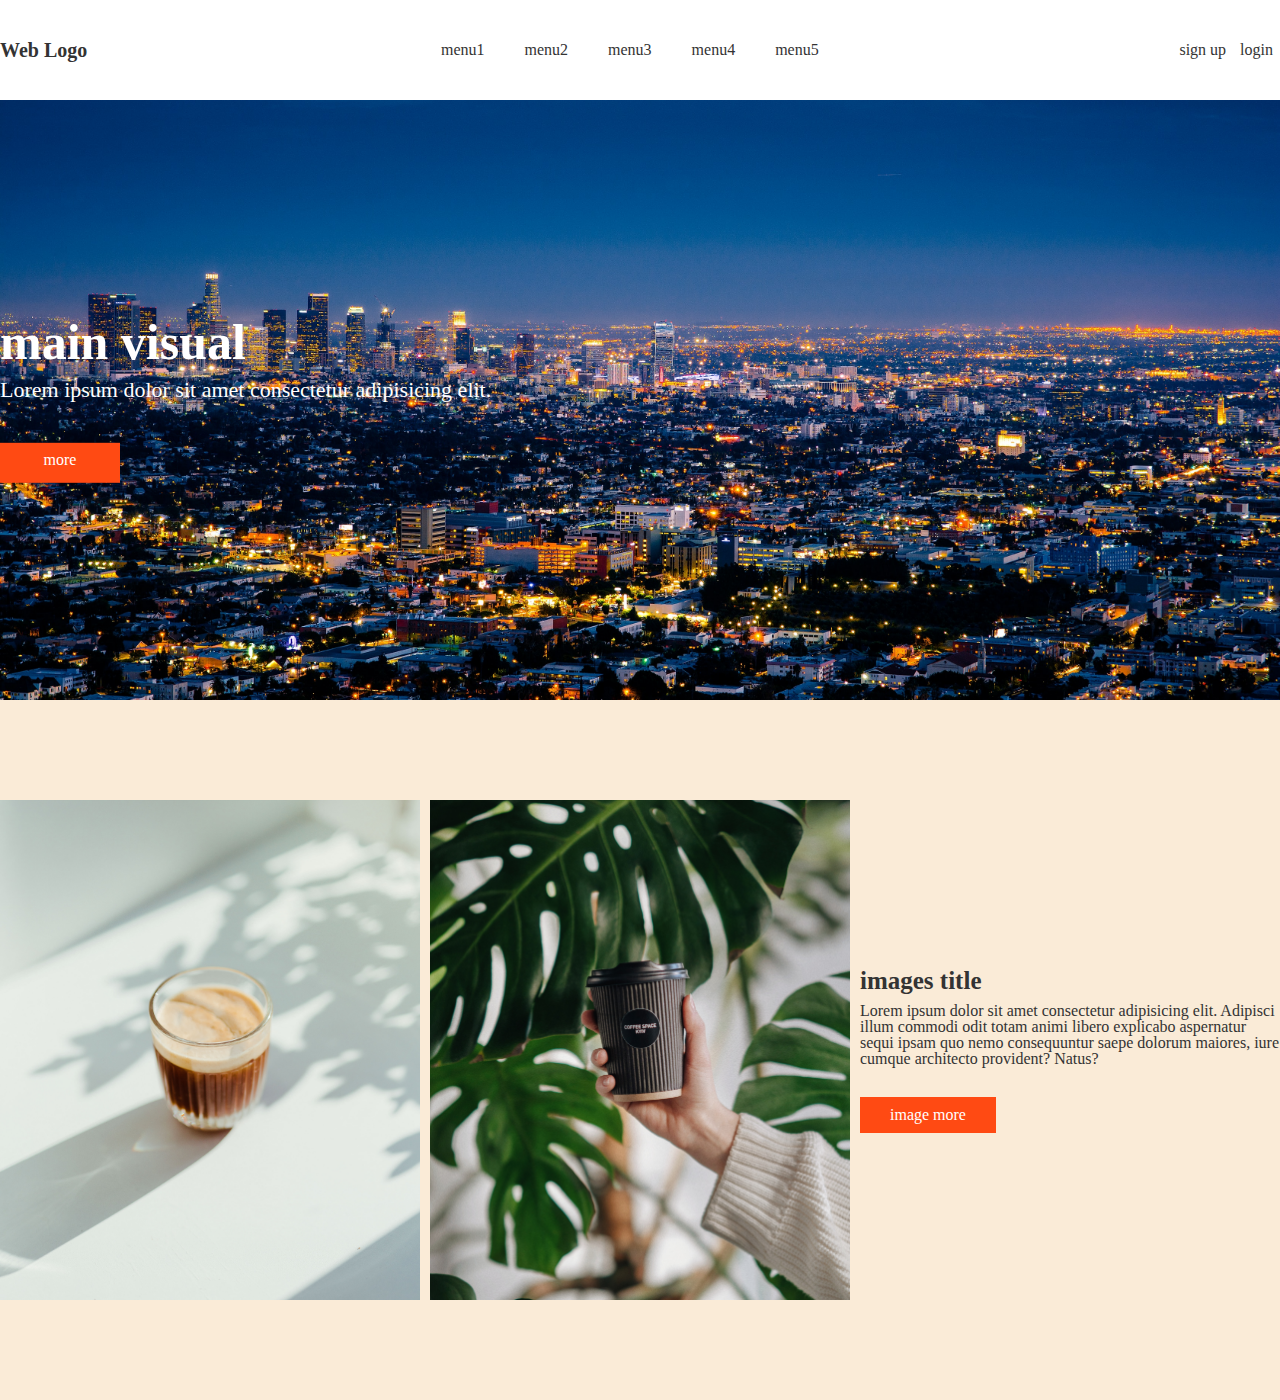
<file: 기본레이아웃.html>
<!DOCTYPE html>
<html lang="ko">

<head>
  <meta charset="UTF-8">
  <meta http-equiv="X-UA-Compatible" content="IE=edge">
  <meta name="viewport" content="width=device-width, initial-scale=1.0">
  <title>기본레이아웃</title>
  <link rel="stylesheet" href="css/기본레이아웃.css">
</head>

<body>
  <div class="wrap">
    <header>
      <h1>
        <a href="">Web Logo</a>
      </h1>
      <nav>
        <ul>
          <li><a href="">menu1</a></li>
          <li><a href="">menu2</a></li>
          <li><a href="">menu3</a></li>
          <li><a href="">menu4</a></li>
          <li><a href="">menu5</a></li>
        </ul>
      </nav>
      <ul class="login">
        <li><a href="">sign up</a></li>
        <li><a href="">login</a></li>
      </ul><!-- .login end -->
    </header>
    <main>
      <section class="main_visual">
        <img src="img/city05.jpg" alt="도시야경이미지">
        <div>
          <h2>main visual</h2>
          <p>Lorem ipsum dolor sit amet consectetur adipisicing elit. </p>
          <a href="">more</a>
        </div>
      </section><!-- .main_visual end -->
      <section class="cont01">
        <div class="inner">
          <figure>
            <img src="img/coffee03.jpg" alt="커피" />
          </figure>
          <figure>
            <img src="img/coffee05.jpg" alt="커피" />
          </figure>
          <div>
            <h4>images title</h4>
            <p>
              Lorem ipsum dolor sit amet consectetur adipisicing elit. Adipisci illum commodi odit totam animi libero
              explicabo aspernatur sequi ipsam quo nemo consequuntur saepe dolorum maiores, iure cumque architecto
              provident? Natus?
            </p>
            <a href="">image more</a>
          </div>
        </div><!-- .inner end -->
      </section><!-- .cont01 end -->
    </main>
  </div><!-- .wrap end -->
</body>

</html>
</file>
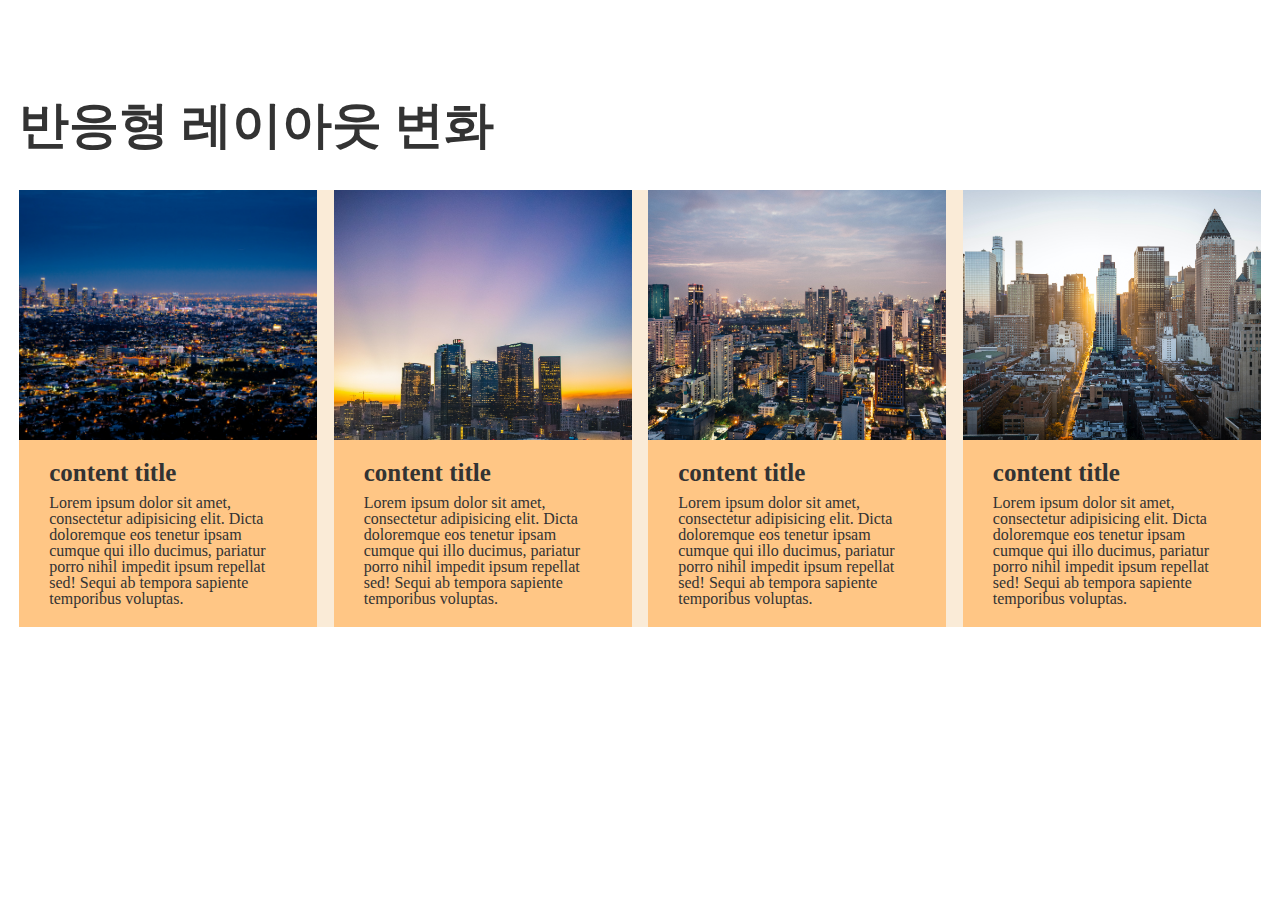
<file: 반응형_레이아웃변화1.html>
<!DOCTYPE html>
<html lang="ko">

<head>
  <meta charset="UTF-8">
  <meta http-equiv="X-UA-Compatible" content="IE=edge">
  <meta name="viewport" content="width=device-width, initial-scale=1.0">
  <title>반응형 레이아웃변화1</title>
  <style>
    * {
      margin: 0;
      padding: 0;
      font-size: inherit;
      font-weight: inherit;
      box-sizing: border-box;
    }

    ol,
    ul {
      list-style: none;
    }

    a {
      text-decoration: none;
      color: inherit;
    }

    body {
      color: #333;
      line-height: 1;
    }

    .cont01 {
      /* width: 1280px; */
      max-width: 1280px;
      width: 97%;
      /* width: 100%;가 아닌 조금 작은 수를 했을 때, 
      양쪽 여백 가능 */
      margin: 100px auto;
    }

    .cont01 h3 {
      font-size: 50px;
      font-weight: bold;
      margin-bottom: 40px;
    }

    .cont01 .cont {
      display: flex;
      justify-content: space-between;
      /* 여백에 동일한 값으로 설정 */
      background-color: antiquewhite;
    }

    .cont01 .cont .items {
      width: 24%;
    }

    .cont01 .cont .items img {
      width: 100%;
      height: 250px;
      object-fit: cover;
      display: block;
      /* 이미지와 내용 사이의 틈 채우기 */
    }

    .cont01 .cont .items div {
      background-color: rgb(255, 198, 133);
      padding: 20px 30px;
    }

    .cont01 .cont .items div h4 {
      font-size: 25px;
      font-weight: bold;
      margin-bottom: 10px;
    }

    /* 뷰포트 1280px 이하일 때 */
    /* @media screen and (max-width: 1280px) {
      .cont01 {
        width: 100%;
      }
    } */

    /* 뷰포트 767px이하일 때 스타일적용 */
    /* .items을 2개씩 2줄 만들기 */
    /* https://hwebdew.github.io/html0601/ */
    @media screen and (max-width: 767px) {

      /* 선택자는 위에 쓰여져 있는 그대로 사용해야함 */
      /* 오른쪽 마우스 클릭>검사>style */
      .cont01 h3 {
        font-size: 35px;
      }

      .cont01 .cont {
        flex-wrap: wrap;
      }

      .cont01 .cont .items {
        width: 49%;
        /* flex로 가로정렬을 해서 안됨... 
        -> flex-wrap: wrap; */
        margin-bottom: 20px;
      }
    }


    /* 뷰포트 414px이하일 때 스타일적용 */
    /* .items을 1개씩 4줄 만들기 */
    @media screen and (max-width: 414px) {
      .cont01 h3 {
        font-size: 25px;
      }

      /* .cont01 .cont {
        flex-wrap: wrap;
      } */

      .cont01 .cont .items {
        width: 100%;
      }

      .cont01 .cont .items div h4 {
        font-size: 18px;
      }
    }

    /* 컨테이너 중심축: 1280px, 1440px, 1600px 
    메뉴 변경: 1024px(태블릿 시작)
    모바일: 414px, 640px
    최소화면크기: 320px, 260px(갤럭시 폴드)
    */
  </style>
</head>

<body>
  <section class="cont01">
    <h3>
      반응형 레이아웃 변화
    </h3>
    <div class="cont">
      <div class="items">
        <img src="./img/city05.jpg" alt="도시 이미지">
        <div>
          <h4>
            content title
          </h4>
          <p>
            Lorem ipsum dolor sit amet, consectetur adipisicing elit. Dicta doloremque eos tenetur ipsam cumque qui illo
            ducimus, pariatur porro nihil impedit ipsum repellat sed! Sequi ab tempora sapiente temporibus voluptas.
          </p>
        </div>
      </div><!-- .items end 1 -->
      <div class="items">
        <img src="./img/city02.jpg" alt="도시 이미지">
        <div>
          <h4>
            content title
          </h4>
          <p>
            Lorem ipsum dolor sit amet, consectetur adipisicing elit. Dicta doloremque eos tenetur ipsam cumque qui illo
            ducimus, pariatur porro nihil impedit ipsum repellat sed! Sequi ab tempora sapiente temporibus voluptas.
          </p>
        </div>
      </div><!-- .items end 2 -->
      <div class="items">
        <img src="./img/city03.jpg" alt="도시 이미지">
        <div>
          <h4>
            content title
          </h4>
          <p>
            Lorem ipsum dolor sit amet, consectetur adipisicing elit. Dicta doloremque eos tenetur ipsam cumque qui illo
            ducimus, pariatur porro nihil impedit ipsum repellat sed! Sequi ab tempora sapiente temporibus voluptas.
          </p>
        </div>
      </div><!-- .items end 3 -->
      <div class="items">
        <img src="./img/city04.jpg" alt="도시 이미지">
        <div>
          <h4>
            content title
          </h4>
          <p>
            Lorem ipsum dolor sit amet, consectetur adipisicing elit. Dicta doloremque eos tenetur ipsam cumque qui illo
            ducimus, pariatur porro nihil impedit ipsum repellat sed! Sequi ab tempora sapiente temporibus voluptas.
          </p>
        </div>
      </div><!-- .items end 4 -->
    </div><!-- .cont end -->
  </section><!-- .cont01 end -->
</body>

</html>
</file>
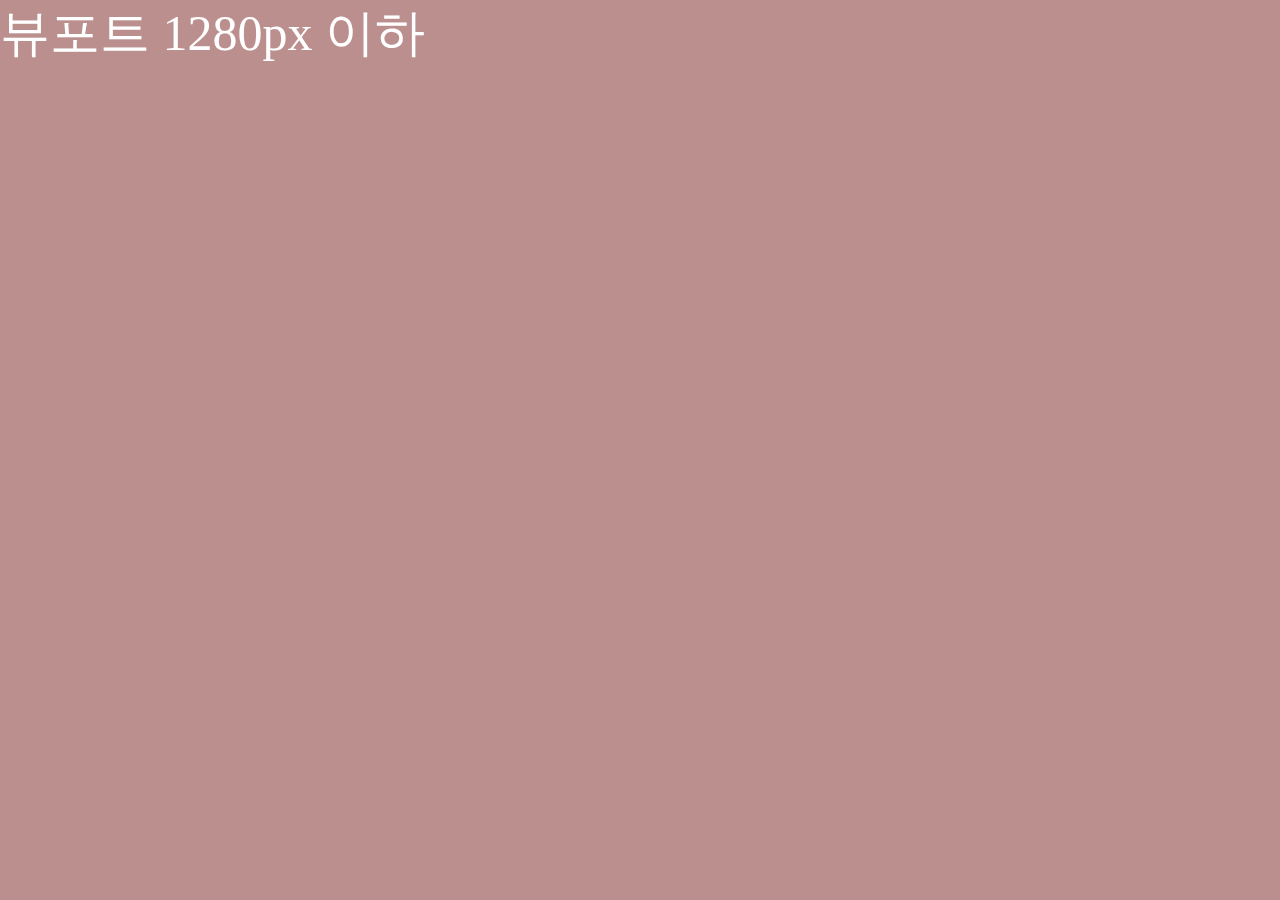
<file: 반응형기초.html>
<!DOCTYPE html>
<html lang="ko">

<head>
  <meta charset="UTF-8">
  <meta http-equiv="X-UA-Compatible" content="IE=edge">
  <meta name="viewport" content="width=device-width, initial-scale=1.0">
  <title>반응형기초</title>
  <style>
    * {
      margin: 0;
      padding: 0;
    }

    body {
      background-color: #293462;
      color: #fff;
      font-size: 50px;
    }

    /* 미디어쿼리 */
    /* 뷰포트 1280px이하일 때 스타일 적용 */
    @media screen and (max-width:1280px) {
      body {
        background-color: rosybrown;
      }

      div {
        display: none;
      }

      .pc {
        display: block;
      }
    }

    /* 뷰포트 1024px이하일 때 스타일 적용 */
    @media screen and (max-width:1024px) {
      body {
        background-color: rgb(140, 181, 197);
      }

      .pc {
        display: none;
      }

      .t01 {
        display: block;
      }
    }

    /* 뷰포트 767px이하일 때 스타일 적용 */
    @media screen and (max-width:767px) {
      body {
        background-color: rgb(138, 180, 138);
      }

      .t01 {
        display: none;
      }

      .t02 {
        display: block;
      }
    }

    /* 뷰포트 414px이하일 때 스타일 적용 */
    @media screen and (max-width:414px) {
      body {
        background-color: rgb(179, 138, 180);
      }

      .t02 {
        display: none;
      }

      .mobile {
        display: block;
      }
    }
  </style>
</head>

<body>
  <div class="pc">뷰포트 1280px 이하</div>
  <div class="t01">뷰포트 768~1024 태블릿1</div>
  <div class="t02">뷰포트 415~767 태블릿2</div>
  <div class="mobile">뷰포트 ~414 모바일</div>
</body>

</html>
</file>
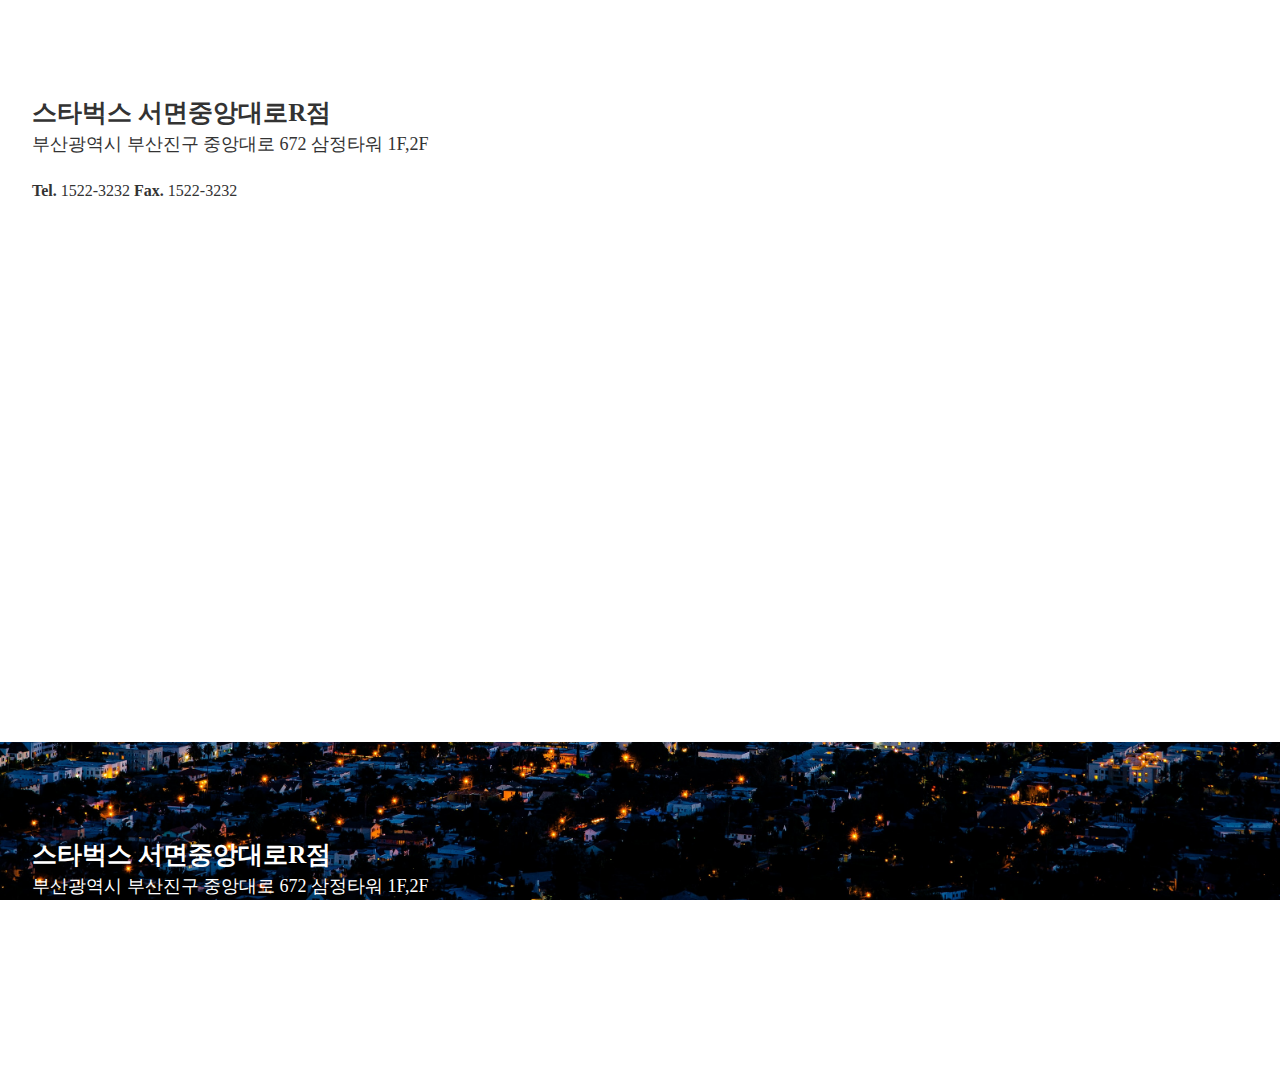
<file: 지도.html>
<!DOCTYPE html>
<html lang="ko">

<head>
  <meta charset="UTF-8">
  <meta http-equiv="X-UA-Compatible" content="IE=edge">
  <meta name="viewport" content="width=device-width, initial-scale=1.0">
  <title>지도</title>
  <style>
    * {
      margin: 0;
      padding: 0;
      font-size: inherit;
      font-weight: inherit;
      box-sizing: border-box;
    }

    ol,
    ul {
      list-style: none;
    }

    a {
      text-decoration: none;
      color: inherit;
    }

    body {
      line-height: 1;
      color: #333;
    }

    .g_map {
      max-width: 1280px;
      width: 95%;
      /* 브라우저가 1280보다 작을 경우 width 값이 조절됨 -> 스크롤이 안생김*/
      margin: 100px auto;
    }

    .g_map iframe {
      width: 100%;
      /* 화면크기에 맞춰 지도 크기를 맞춰줌 */
    }

    .g_map div h4 {
      font-size: 25px;
      font-weight: bold;
    }

    .g_map div p {
      font-size: 18px;
      margin-top: 10px;
    }

    .g_map div ul {
      display: inline-block;
      /* 부모영역이 없기 때문에 인라인 블럭시켜서 가로정렬,
      플렉스를 했을 경우 가로정렬 적용이 안됨 */
      margin: 30px 0 40px;
      /* margin:상 좌우 하; */
    }

    .g_map div ul li {
      display: inline-block;
    }

    .g_map div ul li strong {
      font-weight: bold;
    }

    .k_map {
      background: url('img/city05.jpg') center center / cover;
      /* 배경이미지: 경로 x축위치 y축위치 / 사이즈 */
      padding: 100px 0;
      color: #fff;
      background-attachment: fixed;
      /* 기본값: 스크롤 */
    }

    .k_map .inner {
      max-width: 1280px;
      width: 95%;
      margin: 0 auto;
    }

    .k_map .inner div h4 {
      font-size: 25px;
      font-weight: bold;
    }

    .k_map .inner div p {
      font-size: 18px;
      margin-top: 10px;
    }

    .k_map .inner div ul {
      display: inline-block;
      margin: 30px 0 40px;
    }

    .k_map .inner div ul li {
      display: inline-block;
    }

    .k_map .inner div ul li strong {
      font-weight: bold;
    }
  </style>
</head>

<body>

  <section class="g_map">
    <div>
      <h4>스타벅스 서면중앙대로R점</h4>
      <p>부산광역시 부산진구 중앙대로 672 삼정타워 1F,2F</p>
      <ul>
        <li><strong>Tel.</strong></li>
        <li><a href="tel:1522-3232">1522-3232</a></li>
      </ul>
      <ul>
        <li><strong>Fax.</strong></li>
        <li>1522-3232</li>
      </ul>
    </div>
    <!-- 구글지도 -->
    <iframe
      src="https://www.google.com/maps/embed?pb=!1m18!1m12!1m3!1d13048.34900816711!2d129.06064599816716!3d35.1544446702515!2m3!1f0!2f0!3f0!3m2!1i1024!2i768!4f13.1!3m3!1m2!1s0x3568eb27a4ce8a7d%3A0xbf9c07fdbea7ce87!2z7Iqk7YOA67KF7IqkIOyEnOuptOykkeyVmeuMgOuhnFLsoJA!5e0!3m2!1sko!2skr!4v1655383117240!5m2!1sko!2skr"
      width="1280" height="400" style="border:0;" allowfullscreen="" loading="lazy"
      referrerpolicy="no-referrer-when-downgrade">
    </iframe>
  </section><!-- .g_map end -->

  <section class="k_map">
    <div class="inner">
      <div>
        <h4>스타벅스 서면중앙대로R점</h4>
        <p>부산광역시 부산진구 중앙대로 672 삼정타워 1F,2F</p>
        <ul>
          <li><strong>Tel.</strong></li>
          <li><a href="tel:1522-3232">1522-3232</a></li>
        </ul>
        <ul>
          <li><strong>Fax.</strong></li>
          <li>1522-3232</li>
        </ul>
      </div>
      <!-- 카카오 지도 -->
      <!-- * 카카오맵 - 지도퍼가기 -->
      <!-- 1. 지도 노드 -->
      <div style="width: 100%;" id="daumRoughmapContainer1655462609186"
        class="root_daum_roughmap root_daum_roughmap_landing"></div>

      <!--
        2. 설치 스크립트
        * 지도 퍼가기 서비스를 2개 이상 넣을 경우, 설치 스크립트는 하나만 삽입합니다.
      -->
      <script charset="UTF-8" class="daum_roughmap_loader_script"
        src="https://ssl.daumcdn.net/dmaps/map_js_init/roughmapLoader.js"></script>

      <!-- 3. 실행 스크립트 -->
      <script charset="UTF-8">
        new daum.roughmap.Lander({
          "timestamp": "1655462609186",
          "key": "2anqv",
          // "mapWidth" : "1280",
          "mapHeight": "400"
        }).render();
      </script>

    </div><!-- .inner end -->
  </section><!-- .k_map end -->

</body>

</html>
</file>
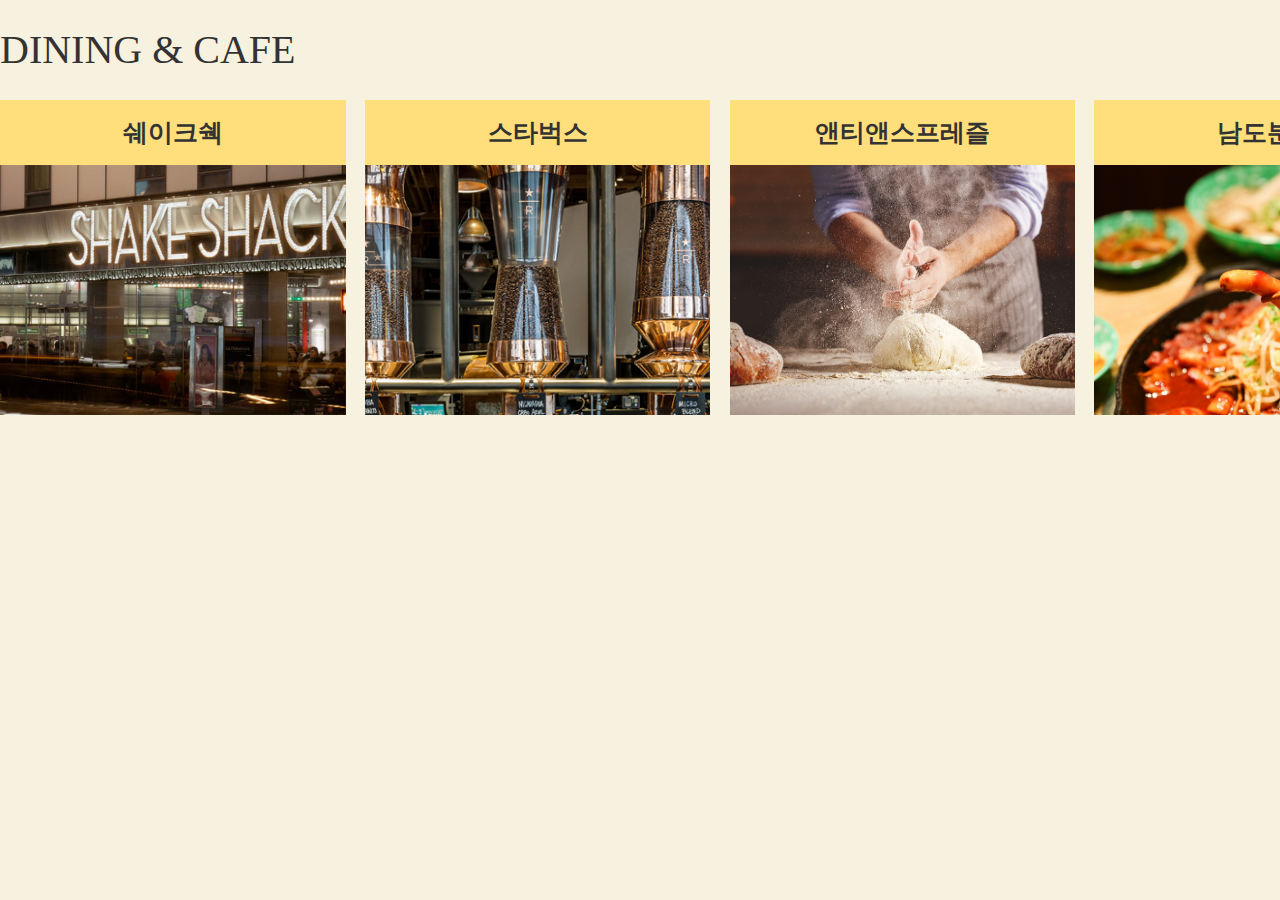
<file: 텍스트나타나기2.html>
<!DOCTYPE html>
<html lang="ko">

<head>
  <meta charset="UTF-8">
  <meta http-equiv="X-UA-Compatible" content="IE=edge">
  <meta name="viewport" content="width=device-width, initial-scale=1.0">
  <title>텍스트나타나기2</title>
  <link rel="stylesheet" href="css/텍스트나타나기2.css">
</head>

<body>
  <section class="cont01">
    <h3>
      DINING & CAFE
    </h3>
    <div class="cont_in">
      <a href="#">
        <h4>쉐이크쉑</h4>
        <figure>
          <img src="img/쉐이크쉑2.jpg" alt="쉐이크쉑이미지">
        </figure>
        <div>
          <p>view more</p>
          <ul>
            <li>코로나19 임시 단축 영업시간</li>
            <li>일-목 AM 10:30 - PM 10:00</li>
            <li>금-토 AM 10:30 - PM 10:30</li>
          </ul>
        </div>
      </a><!-- 1 -->
      <a href="#">
        <h4>스타벅스</h4>
        <figure>
          <img src="img/스타벅스.png" alt="스타벅스이미지">
        </figure>
        <div>
          <p>view more</p>
          <ul>
            <li>코로나19 임시 단축 영업시간</li>
            <li>일-목 AM 10:30 - PM 10:00</li>
            <li>금-토 AM 10:30 - PM 10:30</li>
          </ul>
        </div>
      </a><!-- 2 -->
      <a href="#">
        <h4>앤티앤스프레즐</h4>
        <figure>
          <img src="img/앤티앤스.jpg" alt="앤티앤스이미지">
        </figure>
        <div>
          <p>view more</p>
          <ul>
            <li>코로나19 임시 단축 영업시간</li>
            <li>일-목 AM 10:30 - PM 10:00</li>
            <li>금-토 AM 10:30 - PM 10:30</li>
          </ul>
        </div>
      </a><!-- 3 -->
      <a href="#">
        <h4>남도분식</h4>
        <figure>
          <img src="img/남도분식.jpg" alt="남도분식이미지">
        </figure>
        <div>
          <p>view more</p>
          <ul>
            <li>코로나19 임시 단축 영업시간</li>
            <li>일-목 AM 10:30 - PM 10:00</li>
            <li>금-토 AM 10:30 - PM 10:30</li>
          </ul>
        </div>
      </a><!-- 4 -->
    </div><!-- .cont_in end -->
  </section><!-- .cont01 end -->
</body>

</html>
</file>
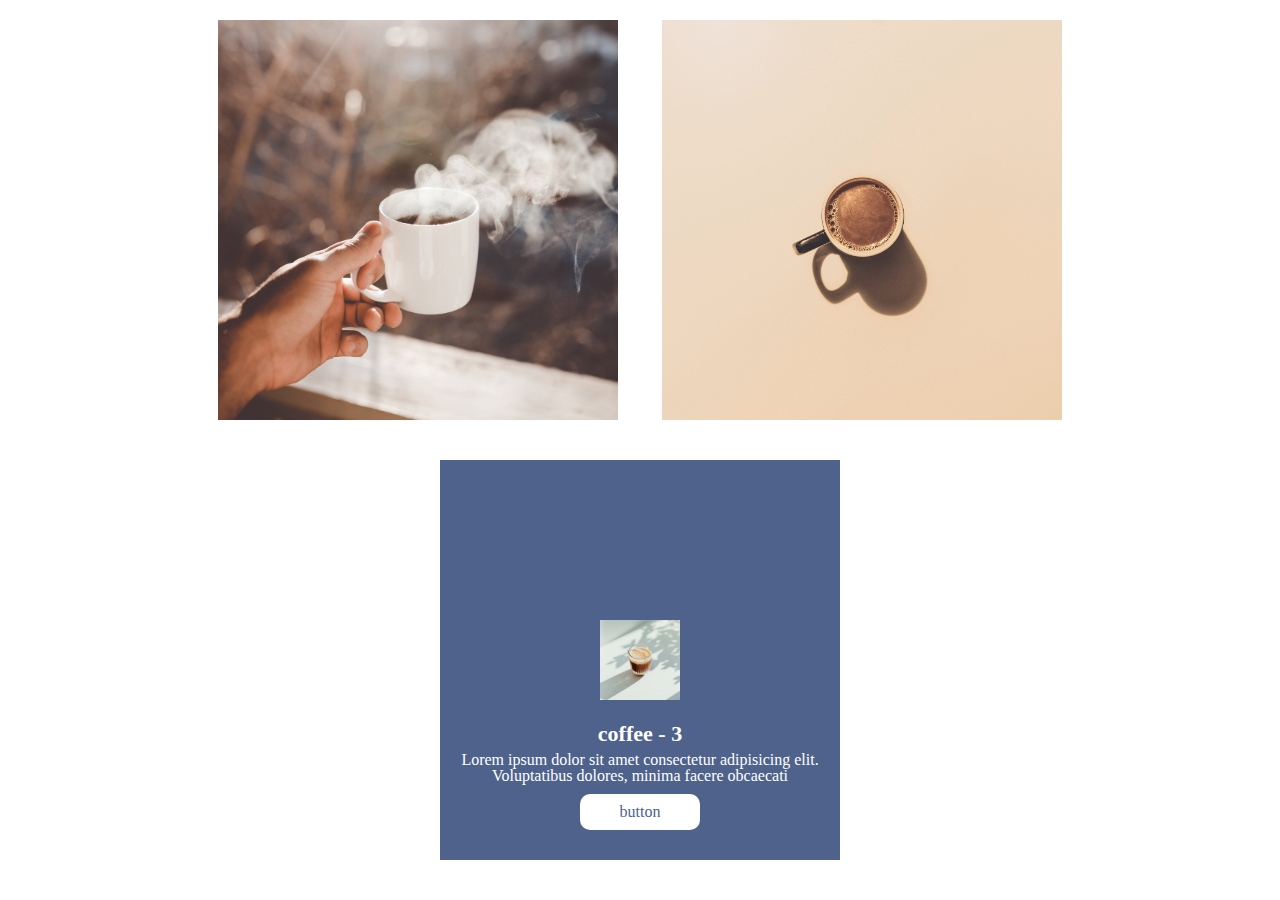
<file: 호버효과.html>
<!DOCTYPE html>
<html lang="ko">

<head>
  <meta charset="UTF-8">
  <meta http-equiv="X-UA-Compatible" content="IE=edge">
  <meta name="viewport" content="width=device-width, initial-scale=1.0">
  <title>호버효과</title>
  <style>
    * {
      margin: 0;
      padding: 0;
      font-size: inherit;
      font-weight: inherit;
      box-sizing: border-box;
    }

    ul,
    ol {
      list-style: none;
    }

    a {
      text-decoration: none;
      color: inherit;
    }

    body {
      line-height: 1;
      color: #333;
      text-align: center;
    }

    section {
      margin: 20px;
      width: 400px;
      height: 400px;
      display: inline-block;
      vertical-align: top;
      /* 인라인이 포함되어 있을 경우에 사용가능, 수직 배치 */
    }

    section figure {
      width: 100%;
      height: 100%;
    }

    section figure img {
      width: 100%;
      height: 100%;
      object-fit: cover;
    }

    .items01 {
      position: relative;
    }

    .items01 .info {
      opacity: 0;
      /* 투명도 조절: 0-1 */
      width: 100%;
      height: 100%;
      position: absolute;
      top: 0;
      left: 0;
      background-color: rgb(143, 135, 98);
      color: #fff;
    }

    .items01 .info div {
      /* 세로축으로 움직일 때 사용하는 방법 */
      position: absolute;
      top: 50%;
      left: 0;
      transform: translateY(-50%);
      text-align: center;
    }

    .items01 .info div h4 {
      font-size: 22px;
      font-weight: bold;
      margin-bottom: 7px;
    }

    .items01 .info div a {
      width: 120px;
      padding: 10px 0;
      background-color: #fff;
      color: rgb(143, 135, 98);
      display: block;
      /* 가로세로 사이즈 조절 가능 */
      margin: 10px auto;
      border-radius: 10px;
    }

    .items01:hover .info {
      opacity: 1;
      transition: 1s;
      top: 20px;
      left: 20px;
    }

    .items02 {
      position: relative;
    }

    .items02 .info {
      z-index: -1;
      /* 앞뒤 위치 변경
      기본값이 0, 양수, 음수, position이 있을 때만 사용 가능
      position 값이 없을 경우, 
      position:relative */
      position: absolute;
      top: 0;
      left: 0;
      width: 100%;
      height: 100%;
      background-color: #99c494;
      color: #fff;
      text-align: center;
    }

    .items02 .info div {
      position: absolute;
      left: 0;
      bottom: 20px;
    }

    .items02 .info div h4 {
      font-size: 22px;
      font-weight: bold;
      margin-bottom: 7px;
    }

    .items02 .info div a {
      width: 120px;
      padding: 10px 0;
      background-color: #fff;
      color: #628f5e;
      display: block;
      margin: 10px auto;
      border-radius: 10px;
    }

    .items02:hover figure {
      transform: translateY(-200px);
      transition: 1s;
    }

    .items03 {
      position: relative;
      overflow: hidden;
    }

    .items03 .info {
      position: absolute;
      top: 0;
      left: 0;
      width: 100%;
      height: 100%;
      background-color: #4e628b;
      color: #fff;
      text-align: center;
    }

    .items03 .info div {
      position: absolute;
      left: 0;
      bottom: 20px;
    }

    .items03 .info div h4 {
      font-size: 22px;
      font-weight: bold;
      margin-bottom: 7px;
    }

    .items03 .info div a {
      width: 120px;
      padding: 10px 0;
      background-color: #fff;
      color: #4e628b;
      display: block;
      margin: 10px auto;
      border-radius: 10px;
    }

    .items03 figure {
      z-index: 99;
      position: relative;
    }

    .items03 figure img {
      transform: scale(0.2);
      transition: 1s;
    }

    .items03:hover figure img {
      transform: scale(2);
    }
  </style>
</head>

<body>
  <section class="items01">
    <figure>
      <img src="img/coffee01.jpg" alt="커피">
    </figure>
    <div class="info">
      <div>
        <h4>coffee - 1</h4>
        <p>
          Lorem ipsum dolor sit amet consectetur adipisicing elit. Voluptatibus dolores, minima facere obcaecati
          similique fuga placeat, autem laborum suscipit dolorem tempore, magnam fugiat quisquam ipsa nemo totam
          architecto. Fugiat, repellendus.
        </p>
        <a href="#">button</a>
      </div>
    </div><!-- .info end -->
  </section><!-- .items01 end -->

  <section class="items02">
    <figure>
      <img src="img/coffee02.jpg" alt="커피">
    </figure>
    <div class="info">
      <div>
        <h4>coffee - 2</h4>
        <p>
          Lorem ipsum dolor sit amet consectetur adipisicing elit. Voluptatibus dolores, minima facere obcaecati
          similique fuga placeat, autem laborum suscipit dolorem tempore, magnam fugiat quisquam ipsa nemo totam
          architecto. Fugiat, repellendus.
        </p>
        <a href="#">button</a>
      </div>
    </div><!-- .info end -->
  </section><!-- .items02 end -->

  <section class="items03">
    <figure>
      <img src="img/coffee03.jpg" alt="커피">
    </figure>
    <div class="info">
      <div>
        <h4>coffee - 3</h4>
        <p>
          Lorem ipsum dolor sit amet consectetur adipisicing elit. Voluptatibus dolores, minima facere obcaecati
        </p>
        <a href="#">button</a>
      </div>
    </div><!-- .info end -->
  </section><!-- .items03 end -->
</body>

</html>
</file>
<file: css/기본레이아웃.css>
@charset "utf-8";

/* 초기값 작성 */
* {
  margin: 0;
  padding: 0;
  font-size: inherit;
  font-weight: inherit;
  box-sizing: border-box;
}

ul,
ol {
  list-style: none;
}

a {
  text-decoration: none;
  color: inherit;
}

body {
  color: #333;
  line-height: 1;
  /* 기본값: 1.2 */
}




/* --------------------------header----------------------------- */

header {
  width: 1280px;
  height: 100px;
  margin: 0 auto;
  /* background-color: rgba(143, 238, 238, 0.986); */
  display: flex;
  justify-content: space-between;
  /* 양옆으로 메뉴정렬 */
  align-items: center;
  /* 요소들이 한줄 일 때, 높이에 맞춰서 수직정렬 */
}

header h1 {
  font-size: 20px;
  font-weight: bold;
}

header nav ul {
  display: flex;
}

header nav ul li {
  padding: 0 20px;
}

header .login {
  display: flex;
}

header .login li a {
  padding: 0 7px;
}



/* --------------------main_visual-------------------- */

.main_visual {
  height: 600px;
  position: relative;
}

.main_visual img {
  width: 100%;
  height: 100%;
  object-fit: cover;
  /* 비율에 맞춰서 덮어씀, bgsize와 비슷한 역할 */
}

.main_visual div {
  width: 1280px;
  /* background-color: rgb(89, 167, 235); */
  position: absolute;
  top: 50%;
  left: 50%;
  transform: translate(-50%, -50%);
  color: #fff;
}

.main_visual div h2 {
  font-size: 50px;
  font-weight: bold;
  margin-bottom: 10px;
  /* margin: 0 0 10px 0; */
}

.main_visual div p {
  font-size: 22px;
  margin-bottom: 40px;
  line-height: 1.2;
}

.main_visual div a {
  width: 120px;
  height: 40px;
  background-color: rgb(255, 74, 19);
  color: #fff;
  display: block;
  text-align: center;
  line-height: 34px;
}



/* -------------------.cont01------------------- */

.cont01 {
  background-color: antiquewhite;
  padding: 100px 0;
}

.cont01 .inner {
  width: 1280px;
  height: 500px;
  margin: 0 auto;
  display: flex;
  justify-content: space-between;
  align-items: center;
}

.cont01 .inner figure {
  width: 420px;
  height: 100%;
}

.cont01 .inner figure img {
  width: 100%;
  height: 100%;
  object-fit: cover;
}

.cont01 .inner div {
  width: 420px;
}

.cont01 .inner div h4 {
  font-size: 25px;
  font-weight: bold;
  margin-bottom: 10px;
}

.cont01 .inner div p {}

.cont01 .inner div a {
  background-color: rgb(255, 74, 19);
  color: #fff;
  display: inline-block;
  margin-top: 30px;
  padding: 10px 30px;
  /* = padding: 10px 30px 10px 30px */
}
</file>
<file: css/텍스트나타나기2.css>
@charset "utf-8";

* {
  margin: 0;
  padding: 0;
  font-size: inherit;
  font-weight: inherit;
  box-sizing: border-box;
}

ol,
ul {
  list-style: none;
}

a {
  text-decoration: none;
  color: inherit;
}

body {
  color: #333;
  line-height: 1;
  background-color: rgb(247, 241, 223);
}

.cont01 {
  width: 1440px;
  margin: 0 auto;
}

.cont01 .cont_in {
  display: flex;
  justify-content: space-between;
}

.cont01 .cont_in a {
  width: 24%;
  background-color: rgb(255, 222, 124);
  position: relative;
  overflow: hidden;
}

.cont01 .cont_in a figure {
  width: 100%;
  height: 250px;

}

.cont01 .cont_in a figure img {
  width: 100%;
  height: 100%;
  object-fit: cover;
}

.cont01 .cont_in a div {
  width: 100%;
  height: 100%;
  position: absolute;
  left: 0;
  bottom: -100%;
  background-color: rgb(255, 222, 124);
  display: flex;
  flex-wrap: wrap;
  align-content: center;
  transition: 1s;
  text-align: center;
}

.cont01 .cont_in a div p {
  width: 100%;
  font-size: 20px;
  font-weight: bold;
  margin-bottom: 30px;
}

.cont01 .cont_in a div ul {
  /* background-color: #eee; */
  width: 100%;
}

.cont01 .cont_in a:hover div {
  bottom: 0;
}

.cont01 .cont_in a h4 {
  font-size: 25px;
  font-weight: bold;
  padding: 20px;
  text-align: center;
}

section h3 {
  font-size: 40px;
  margin: 30px 0;
}
</file>
